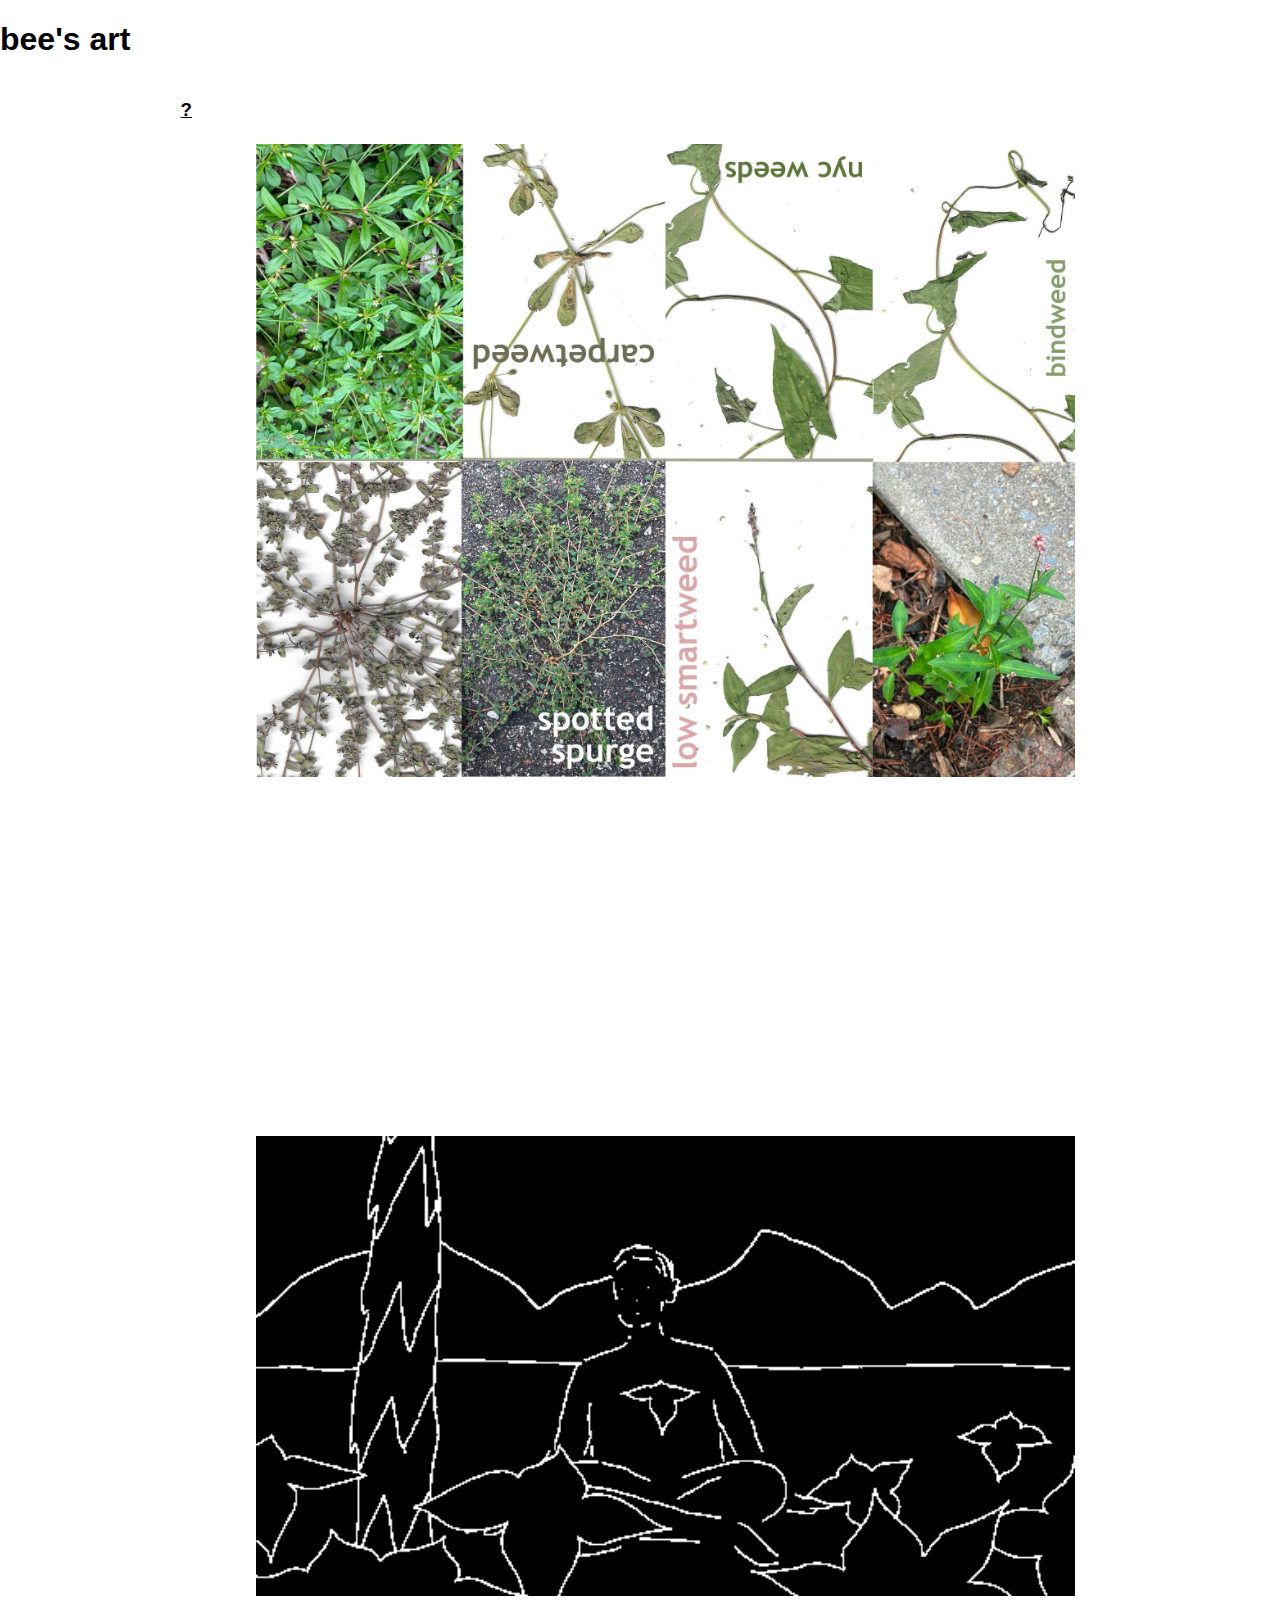
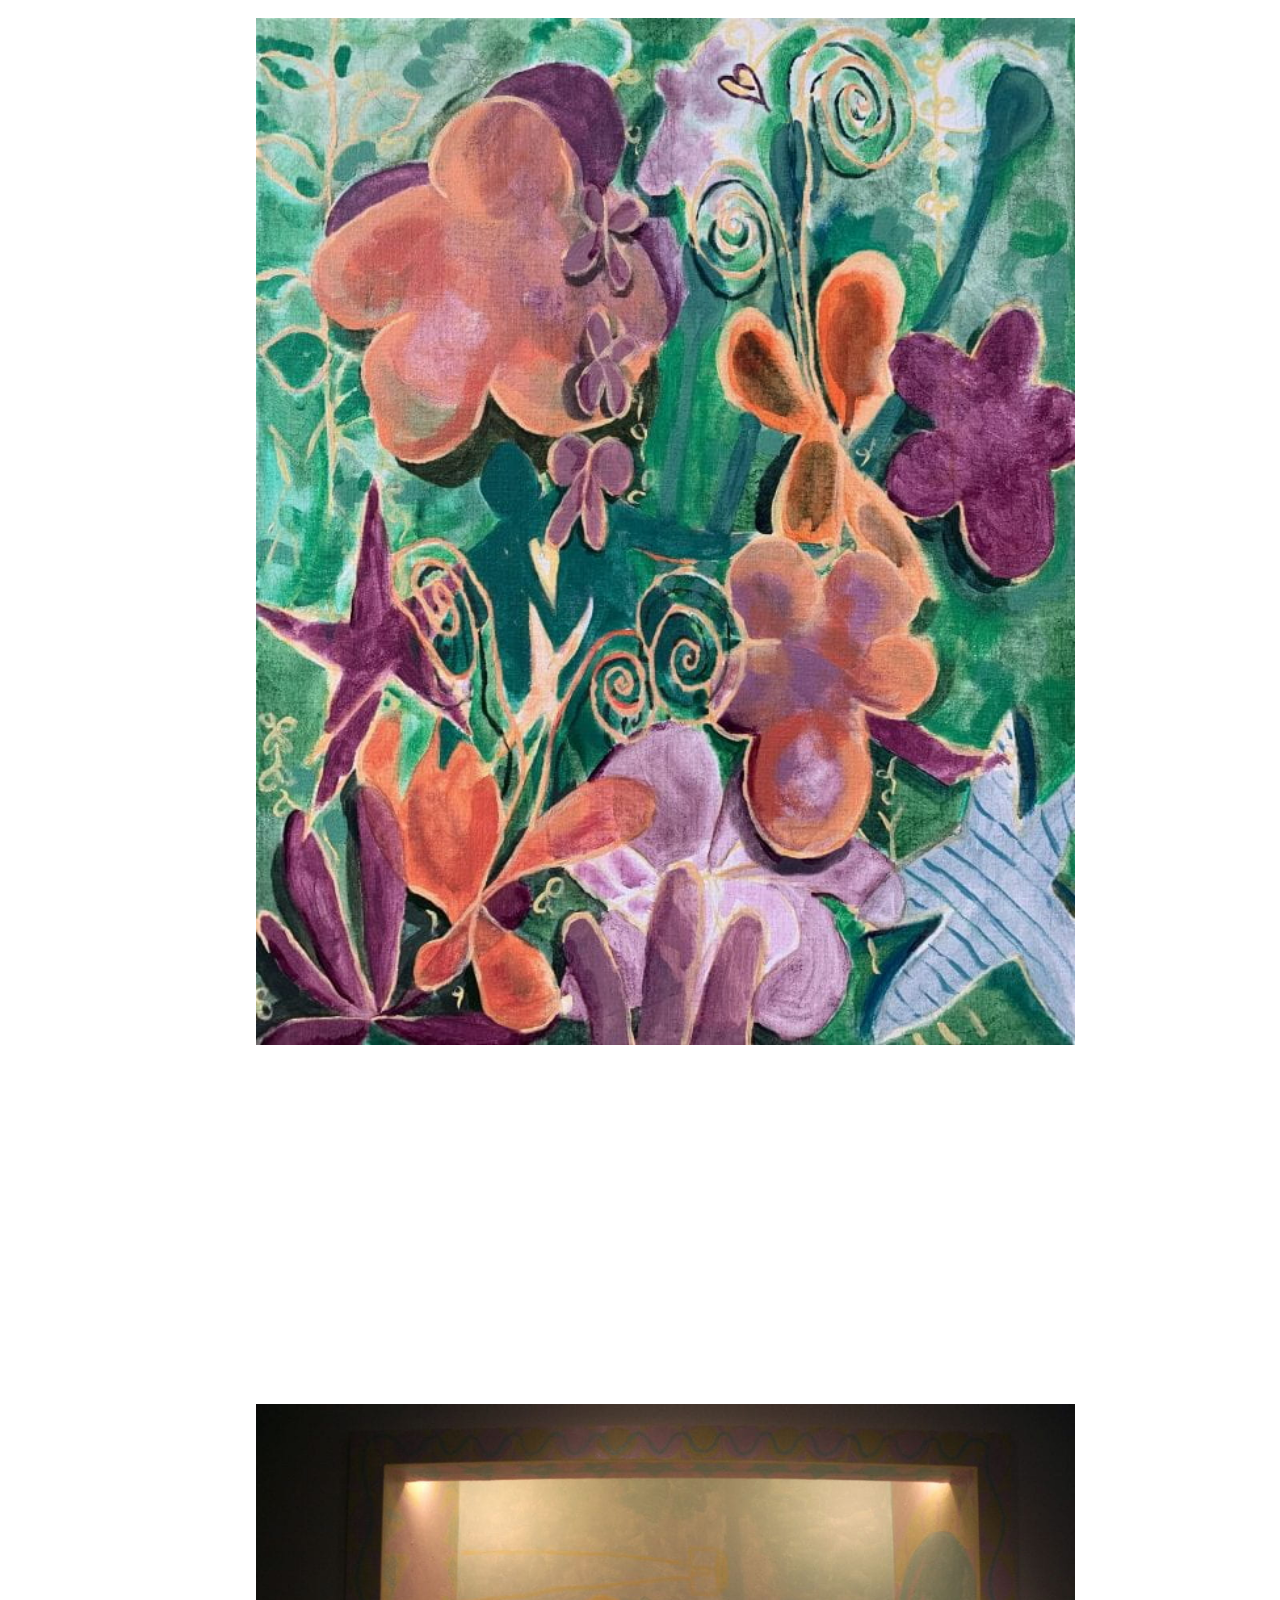
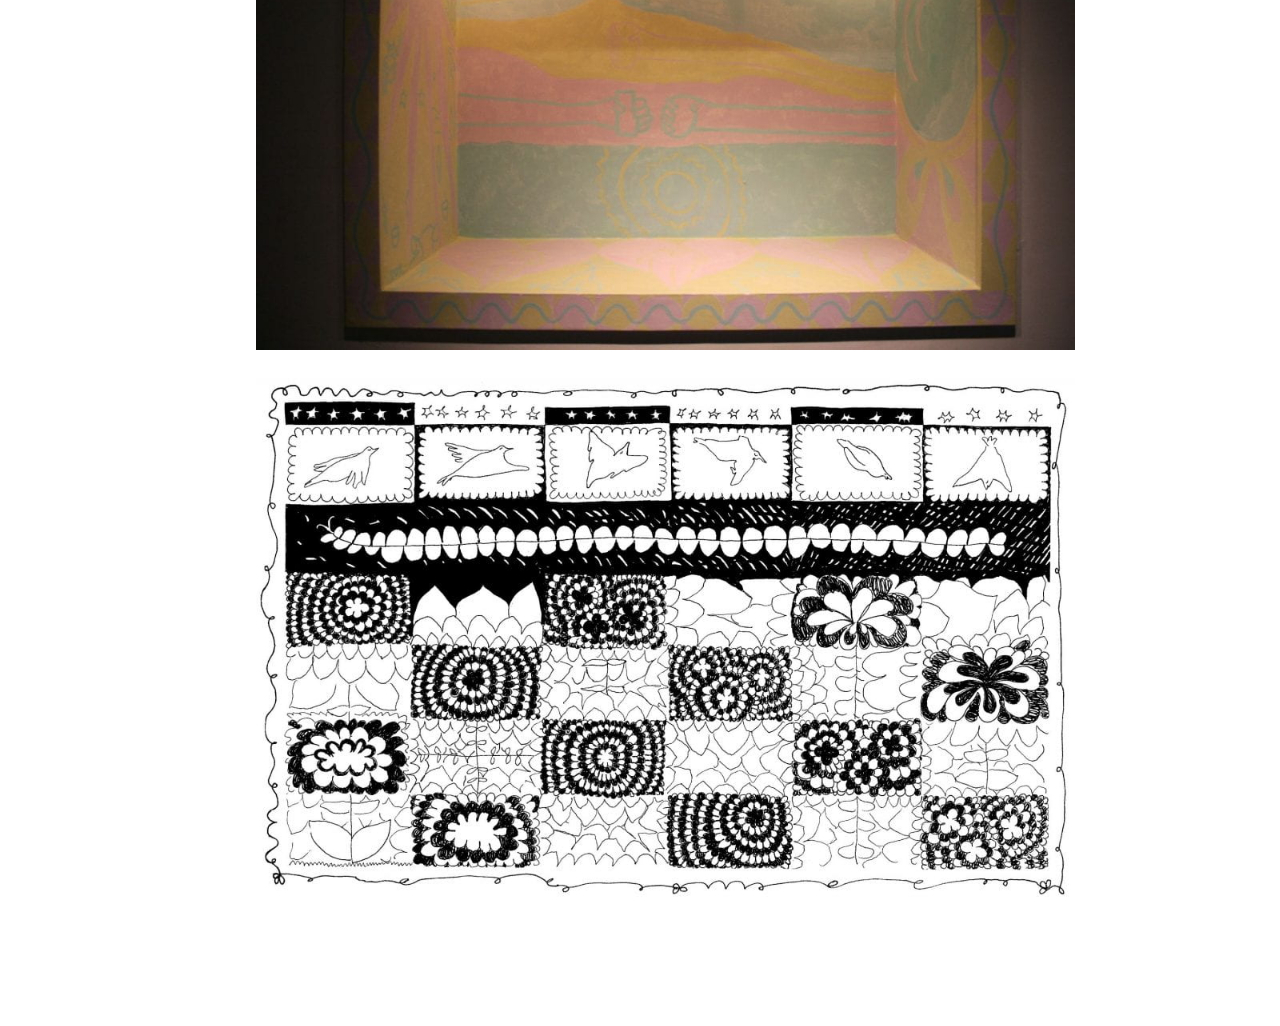
<file: index.html>
<!DOCTYPE html>
<html lang="en">
    
    <!-- my design portfolio -->

<head>
    <title>Bee Mitchell</title>
    <meta charset="UTF-8"/>
    <link rel="stylesheet" type="text/css" href="css/styles.css">
</head>

<body>
    <div id="wrapper">
      <div id="top">
        <h1> bee's art </h1>
      </div>
      
      <div id="left">
        <h3><a href="html/about.html">?</a></h3>
      </div>
      
      <div id="right">
        <img src="media/BMitchell_Weeds.jpg">
        <br>
        <br>
        <iframe width="560" height="315" src="https://www.youtube.com/embed/b12cpgH8lY4?si=G25n9o9ULflV1H4q&amp;start=23" title="YouTube video player" frameborder="0" allow="accelerometer; autoplay; clipboard-write; encrypted-media; gyroscope; picture-in-picture; web-share" referrerpolicy="strict-origin-when-cross-origin" allowfullscreen></iframe>
        <br>
        <br>
        <img src="media/BMitchell_Curious.gif">
        <br>
        <br>
        <img src="media/BMitchell_Painting.jpeg">
        <br>
        <br>
        <iframe width="560" height="315" src="https://www.youtube.com/embed/51z3kysfVRA?si=tZaTdvRSijqaefRw" title="YouTube video player" frameborder="0" allow="accelerometer; autoplay; clipboard-write; encrypted-media; gyroscope; picture-in-picture; web-share" referrerpolicy="strict-origin-when-cross-origin" allowfullscreen></iframe>
        <br>
        <br>
        <img src="media/BMitchell_Mural1.jpg">
        <br>
        <br>
        <img src="media/BMitchell_Transform.jpg">
        <br>
        <br>
      </div>
        
      <div id="btm">
      </div>
    
    </div>
</body>
</html>
</file>
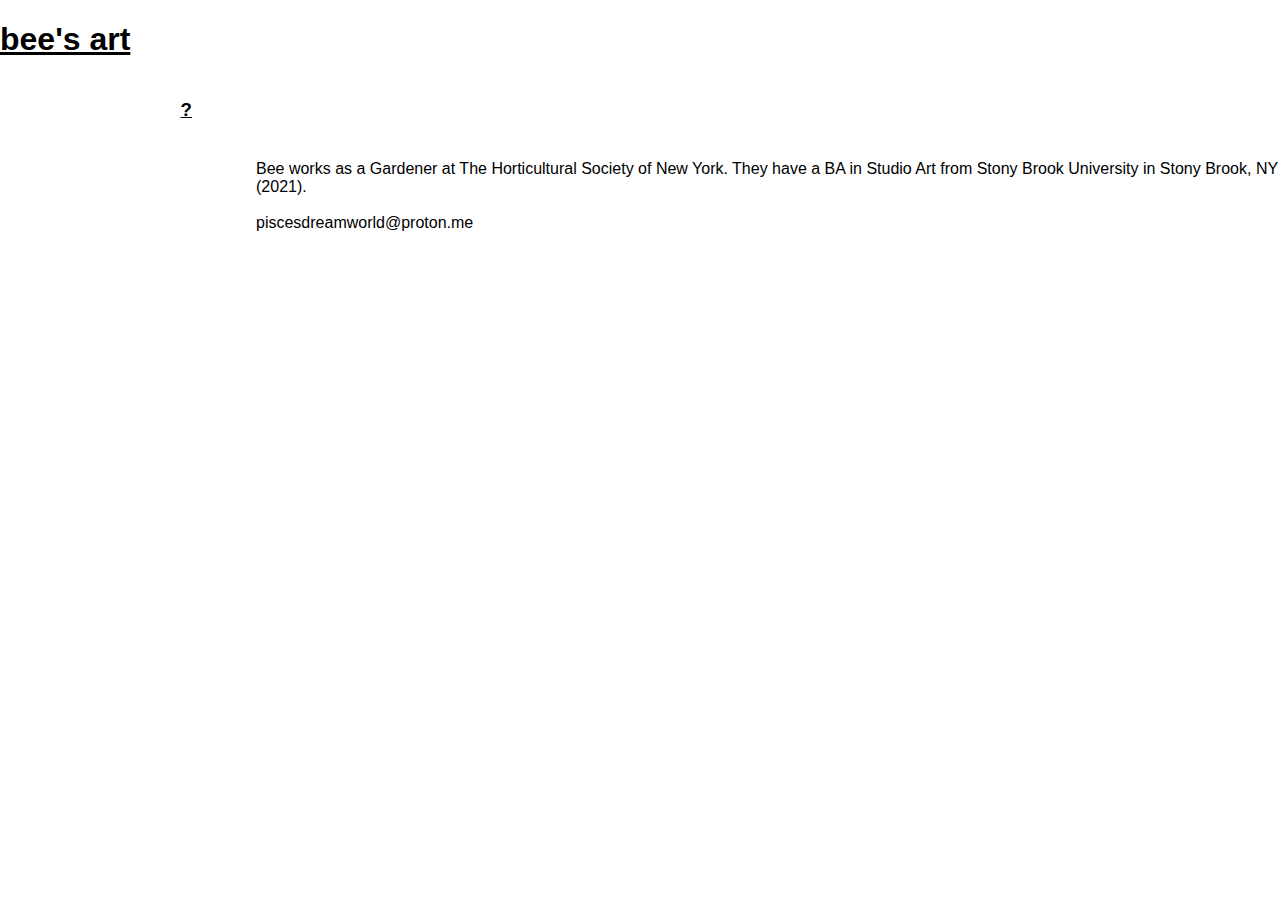
<file: html/about.html>
<!DOCTYPE html>
<html lang="en">

<head>
    <title>Bee Mitchell</title>
    <meta charset="UTF-8"/>
    <link rel="stylesheet" type="text/css" href="../css/styles.css">
</head>

<body>
    <div id="wrapper">
      <div id="top">
        <h1> <a href="../index.html">bee's art</a> </h1>
      </div>
      
      <div id="left">
         <h3><a href="about.html">?</a></h3>
      </div>
      
      <div id="right">
        <p>Bee works as a Gardener at The Horticultural Society of New York. They have a BA in Studio Art from Stony Brook University in Stony Brook, NY (2021).
           <br>
           <br> piscesdreamworld@proton.me
         
        </p>
      </div>
    
    </div>
</body>
</html>
</file>
<file: css/styles.css>
body {
	margin:0;
	background-color:rgb(255, 255, 255);
	font-family: Verdana, Arial, Helvetica, sans-serif;
}

h3 {
	text-align: right;
}

img {
	width:80%;
}

figure {
	width:80%;
}

figcaption {
	width:80%;
	font-size:1em;
}

iframe {
	width:80%;
}

a:link {
	color: #000000;
}

a:visited {
	color: #000000;
}

a:hover {
	color: #6600cc;
	text-decoration: underline;
}

a:active {
  color: #000000;
}

/*#wrapper {
	width:100%;
	height:2000px;
	margin:0 auto;
	background-color:#ffffff;
}*/

#top {
	width:100%;
	height:10%;
	background-color:#ffffff;
	float:left;
	/*border-radius: 25px;*/
}

#left {
	width:15%;
	background-color:#ffffff;
	float:left;
}

#right {
	width:85%;
	background-color:#ffffff;
	float:left;
	box-sizing:border-box;
	padding-top:5%;
	padding-left:5%;
}

#btm {
	width:100%;
	height:100px;
	background-color:#ffffff;
	float:left;
}
</file>
